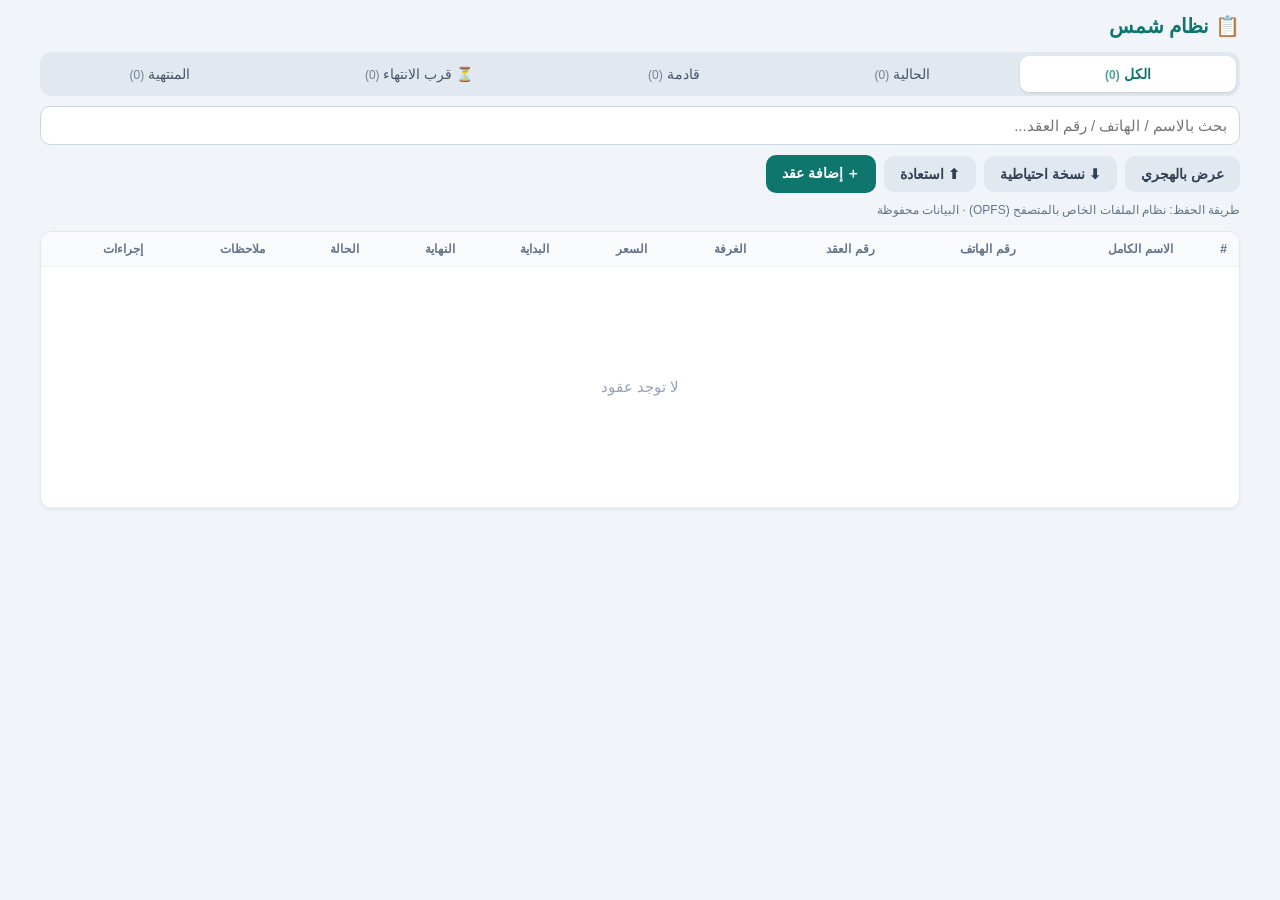
<file: index.html>
<!doctype html>
<html lang="ar-SA" dir="rtl">
  <head>
    <meta charset="UTF-8" />
    <meta name="viewport" content="width=device-width, initial-scale=1.0" />
    <meta name="mobile-web-app-capable" content="yes" />
    <meta name="apple-mobile-web-app-capable" content="yes" />
    <meta name="apple-mobile-web-app-status-bar-style" content="default" />
    <meta name="apple-mobile-web-app-title" content="شمس" />
    <title>نظام إدارة العقود شمس</title>
    <link rel="icon" type="image/x-icon" href="favicon.ico" />
    <link rel="stylesheet" href="css/styles.css" />
  </head>
  <body>
    <div class="app">
      <header>
        <h1>📋 نظام شمس</h1>
      </header>

      <div class="toolbar">
        <div class="tabs">
          <button id="tabAll" class="active" onclick="setView('all')">
            الكل <span class="cnt">(0)</span>
          </button>
          <button id="tabCurrent" onclick="setView('current')">
            الحالية <span class="cnt">(0)</span>
          </button>
          <button id="tabUpcoming" onclick="setView('upcoming')">
            قادمة <span class="cnt">(0)</span>
          </button>
          <button id="tabEnding" onclick="setView('ending')">
            ⏳ قرب الانتهاء <span class="cnt">(0)</span>
          </button>
          <button id="tabEnded" onclick="setView('ended')">
            المنتهية <span class="cnt">(0)</span>
          </button>
        </div>
        <div class="controls">
          <input
            type="text"
            id="searchInput"
            class="search"
            placeholder="بحث بالاسم / الهاتف / رقم العقد..."
            oninput="render()"
          />
        </div>
        <div class="controls">
          <button
            class="btn btn-outline"
            id="datePrefBtn"
            onclick="toggleDatePref()"
          >
            عرض بالهجري
          </button>
          <button class="btn btn-outline" onclick="exportBackup()">
            ⬇ نسخة احتياطية
          </button>
          <button
            class="btn btn-outline"
            onclick="document.getElementById('importFile').click()"
          >
            ⬆ استعادة
          </button>
          <input
            type="file"
            id="importFile"
            accept=".json,application/json"
            style="display: none"
          />
          <button class="btn btn-primary" onclick="openModal()">
            ＋ إضافة عقد
          </button>
        </div>
        <span id="storageStatus" style="font-size: 12px; color: #64748b"></span>
      </div>

      <div class="table-wrap">
        <table>
          <thead>
            <tr>
              <th class="col-id">#</th>
              <th class="col-name">الاسم الكامل</th>
              <th>رقم الهاتف</th>
              <th>رقم العقد</th>
              <th>الغرفة</th>
              <th>السعر</th>
              <th>البداية</th>
              <th>النهاية</th>
              <th>الحالة</th>
              <th>ملاحظات</th>
              <th>إجراءات</th>
            </tr>
          </thead>
          <tbody id="tableBody"></tbody>
        </table>
      </div>
    </div>

    <div class="overlay" id="modal">
      <div class="modal">
        <h2 id="modalTitle">إضافة عقد جديد</h2>
        <form id="contractForm" onsubmit="return saveContract(event);">
          <div class="form-grid">
            <input type="hidden" id="fId" />
            <div class="field">
              <label>الاسم الكامل <span class="req">*</span></label>
              <input type="text" id="fName" />
            </div>
            <div class="field">
              <label>رقم الهاتف</label>
              <input
                type="tel"
                id="fPhone"
                dir="ltr"
                oninput="normalizeDigits(this)"
              />
            </div>
            <div class="field">
              <label>رقم العقد <span class="req">*</span></label>
              <input
                type="text"
                id="fContractNo"
                oninput="normalizeDigits(this)"
              />
            </div>
            <div class="field">
              <label>رقم الغرفة (1 - 11) <span class="req">*</span></label>
              <input
                type="text"
                id="fRoom"
                inputmode="numeric"
                oninput="normalizeDigits(this)"
              />
            </div>
            <div class="field">
              <label>السعر <span class="req">*</span></label>
              <input
                type="text"
                id="fPrice"
                inputmode="decimal"
                oninput="normalizeDigits(this)"
              />
            </div>
            <div class="field">
              <label>بداية العقد <span class="req">*</span></label>
              <input type="hidden" id="fStart" />
              <input
                type="text"
                id="fStartDisplay"
                class="date-input"
                readonly
                placeholder="يوم/شهر/سنة"
                onclick="openPicker('fStart', 'fStartDisplay')"
              />
              <div class="hijri-hint" id="fStartHijri"></div>
            </div>
            <div class="field full">
              <label>طريقة تحديد نهاية العقد</label>
              <div class="dur-toggle">
                <button
                  type="button"
                  id="modeManual"
                  class="active"
                  onclick="setEndMode('manual')"
                >
                  يدوي
                </button>
                <button
                  type="button"
                  id="modeDays"
                  onclick="setEndMode('days')"
                >
                  بالمدة (أيام)
                </button>
              </div>
            </div>
            <div class="field" id="fEndField">
              <label>نهاية العقد <span class="req">*</span></label>
              <input type="hidden" id="fEnd" />
              <input
                type="text"
                id="fEndDisplay"
                class="date-input"
                readonly
                placeholder="يوم/شهر/سنة"
                onclick="openPicker('fEnd', 'fEndDisplay')"
              />
              <div class="hijri-hint" id="fEndHijri"></div>
            </div>
            <div class="field full" id="durPresets" style="display: none">
              <label>اختر المدة</label>
              <div class="dur-presets">
                <button
                  type="button"
                  class="dur-preset"
                  data-days="7"
                  onclick="setDays(this)"
                >
                  7 أيام
                </button>
                <button
                  type="button"
                  class="dur-preset"
                  data-days="30"
                  onclick="setDays(this)"
                >
                  30 يوم
                </button>
                <button
                  type="button"
                  class="dur-preset"
                  data-days="90"
                  onclick="setDays(this)"
                >
                  90 يوم (3 أشهر)
                </button>
                <button
                  type="button"
                  class="dur-preset"
                  data-days="180"
                  onclick="setDays(this)"
                >
                  180 يوم (6 أشهر)
                </button>
                <button
                  type="button"
                  class="dur-preset"
                  data-days="365"
                  onclick="setDays(this)"
                >
                  365 يوم (سنة)
                </button>
              </div>
              <div class="hijri-hint">تُحسب نهاية العقد تلقائيًا</div>
            </div>
            <div class="field full">
              <label>ملاحظات</label>
              <textarea id="fNotes"></textarea>
            </div>
          </div>
          <div class="error" id="formError"></div>
          <div class="modal-actions">
            <button
              type="button"
              class="btn btn-outline"
              onclick="closeModal()"
            >
              إلغاء
            </button>
            <button type="submit" class="btn btn-primary">حفظ</button>
          </div>
        </form>
      </div>
    </div>

    <div class="overlay cal" id="pickerModal">
      <div class="modal cal-modal">
        <div class="cal-head">
          <button
            type="button"
            class="btn btn-sm btn-outline"
            id="calToggle"
            onclick="calToggle()"
          >
            تحويل إلى هجري
          </button>
          <button
            type="button"
            class="btn btn-sm btn-outline"
            onclick="calToday()"
          >
            اليوم
          </button>
          <button
            type="button"
            class="btn btn-sm btn-outline"
            onclick="closePicker()"
          >
            ✕
          </button>
        </div>
        <div class="cal-nav">
          <button
            type="button"
            class="nav-btn"
            id="calPrev"
            onclick="calNav(-1)"
          >
            ‹
          </button>
          <div class="cal-title" id="calTitle"></div>
          <button
            type="button"
            class="nav-btn"
            id="calNext"
            onclick="calNav(1)"
          >
            ›
          </button>
        </div>
        <div class="cal-grid" id="calGrid"></div>
        <div class="cal-hint" id="calHint"></div>
      </div>
    </div>

    <div class="confirm-overlay" id="confirmOverlay">
      <div class="confirm-box">
        <h3>تأكيد الحذف</h3>
        <p id="confirmText"></p>
        <div class="row">
          <button class="btn btn-outline" onclick="closeConfirm()">
            إلغاء
          </button>
          <button class="btn btn-danger" id="confirmDeleteBtn">حذف</button>
        </div>
      </div>
    </div>

    <div class="confirm-overlay" id="endOverlay">
      <div class="confirm-box">
        <h3>تأكيد إنهاء العقد</h3>
        <p id="endConfirmText"></p>
        <div class="row">
          <button class="btn btn-outline" onclick="closeEndConfirm()">
            إلغاء
          </button>
          <button class="btn btn-danger" id="confirmEndBtn">إنهاء العقد</button>
        </div>
      </div>
    </div>

    <div class="confirm-overlay" id="cancelEndOverlay">
      <div class="confirm-box">
        <h3>تأكيد إلغاء إنهاء العقد</h3>
        <p id="cancelEndConfirmText"></p>
        <div class="row">
          <button class="btn btn-outline" onclick="closeCancelEndConfirm()">
            إلغاء
          </button>
          <button class="btn btn-danger" id="confirmCancelEndBtn">
            إلغاء الإنهاء
          </button>
        </div>
      </div>
    </div>

    <div class="toast" id="toast"></div>

    <script src="js/constants.js"></script>
    <script src="js/state.js"></script>
    <script src="js/storage.js"></script>
    <script src="js/contracts.js"></script>
    <script src="js/dates.js"></script>
    <script src="js/format.js"></script>
    <script src="js/hijri.js"></script>
    <script src="js/endmode.js"></script>
    <script src="js/picker.js"></script>
    <script src="js/views.js"></script>
    <script src="js/form.js"></script>
    <script src="js/actions.js"></script>
    <script src="js/main.js"></script>
  </body>
</html>
</file>
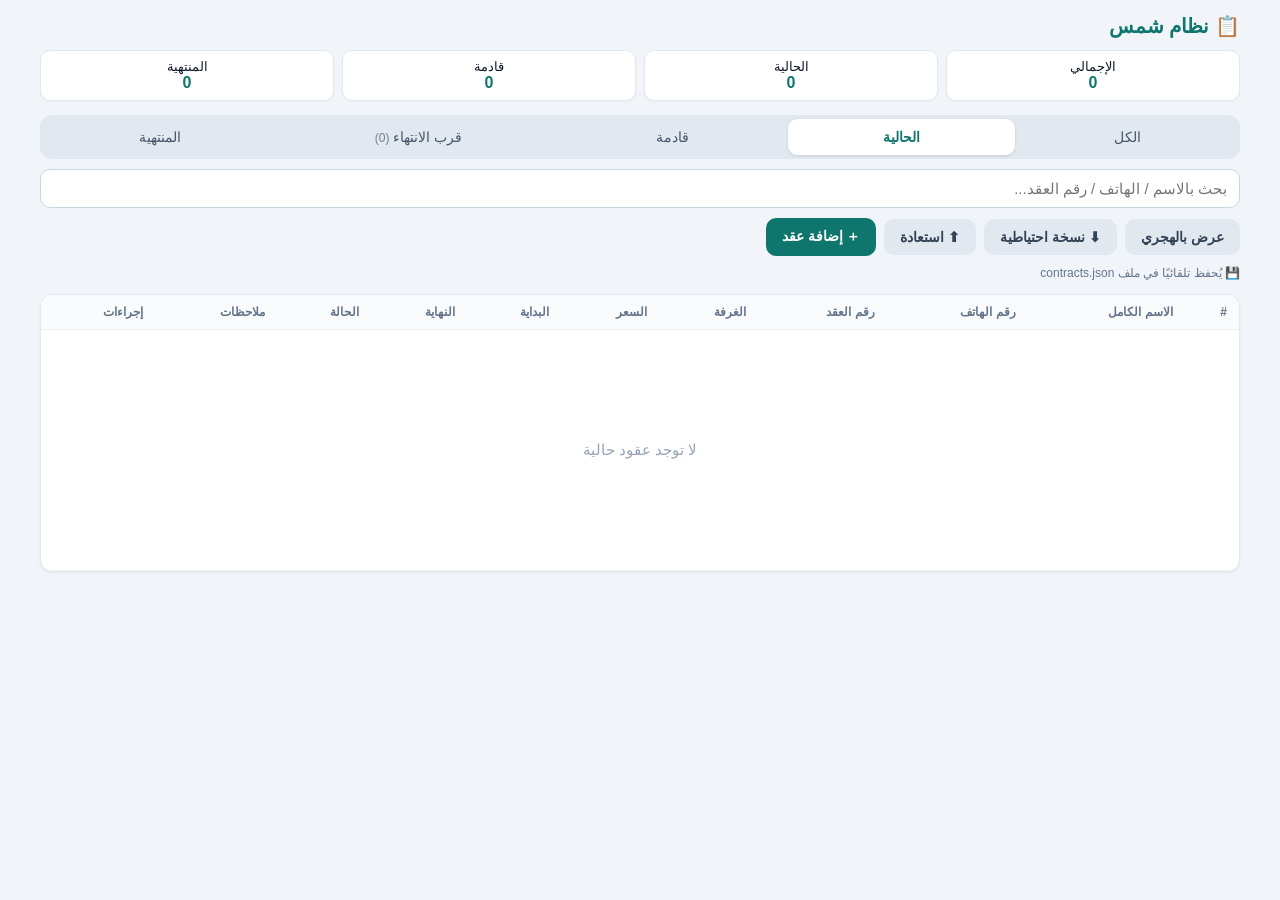
<file: contracts.html>
<!DOCTYPE html>
<html lang="ar-SA" dir="rtl">
<head>
<meta charset="UTF-8">
<meta name="viewport" content="width=device-width, initial-scale=1.0">
<meta name="mobile-web-app-capable" content="yes">
<meta name="apple-mobile-web-app-capable" content="yes">
<meta name="apple-mobile-web-app-status-bar-style" content="default">
<meta name="apple-mobile-web-app-title" content="شمس">
<title>نظام إدارة العقود شمس</title>
<style>
  * { margin: 0; padding: 0; box-sizing: border-box; }
  html { -webkit-text-size-adjust: 100%; }
  body {
    font-family: "Segoe UI", Tahoma, Arial, sans-serif;
    background: #f1f5f9;
    color: #0f172a;
    padding: 14px;
  }
  .app { max-width: 1200px; margin: 0 auto; }
  header { display: flex; align-items: center; justify-content: space-between; flex-wrap: wrap; gap: 12px; margin-bottom: 14px; }
  header h1 { font-size: 20px; color: #0f766e; }
  .stats { display: flex; gap: 8px; flex-wrap: wrap; width: 100%; }
  .stat {
    background: #fff; border: 1px solid #e2e8f0; border-radius: 10px;
    padding: 8px 14px; font-size: 13px; box-shadow: 0 1px 2px rgba(0,0,0,.04);
    flex: 1; text-align: center; white-space: nowrap;
  }
  .stat b { color: #0f766e; font-size: 16px; display: block; }

  .toolbar { display: flex; align-items: center; justify-content: space-between; flex-wrap: wrap; gap: 10px; margin-bottom: 14px; }
  .tabs { display: flex; flex-wrap: wrap; gap: 4px; background: #e2e8f0; padding: 4px; border-radius: 12px; width: 100%; overflow-x: auto; scrollbar-width: none; -ms-overflow-style: none; }
  .tabs::-webkit-scrollbar { display: none; }
  .tabs button {
    border: none; background: transparent; padding: 10px 8px; border-radius: 9px;
    cursor: pointer; font-size: 14px; color: #475569; font-family: inherit;
    flex: 1 0 auto; white-space: nowrap; touch-action: manipulation;
  }
  .tabs button.active { background: #fff; color: #0f766e; font-weight: 700; box-shadow: 0 1px 3px rgba(0,0,0,.12); }
  .tabs button .cnt { font-size: 12px; opacity: .7; }
  .controls { display: flex; gap: 8px; align-items: center; flex-wrap: wrap; width: 100%; }
  .search {
    padding: 10px 12px; border: 1px solid #cbd5e1; border-radius: 10px;
    font-size: 15px; flex: 1; min-width: 0; font-family: inherit;
  }
  .btn {
    border: none; border-radius: 10px; padding: 10px 16px; cursor: pointer;
    font-size: 14px; font-weight: 700; font-family: inherit;
    display: inline-flex; align-items: center; justify-content: center; gap: 6px;
    touch-action: manipulation;
  }
  .btn-primary { background: #0f766e; color: #fff; }
  .btn-primary:active { background: #115e59; }
  .btn-danger { background: #fee2e2; color: #b91c1c; }
  .btn-success { background: #dcfce7; color: #15803d; }
  .btn-sm { padding: 7px 12px; font-size: 13px; font-weight: 600; }
  .btn-outline { background: #e2e8f0; color: #334155; }
  .btn-outline:active { background: #cbd5e1; }

  .table-wrap { background: #fff; border-radius: 12px; border: 1px solid #e2e8f0; overflow-x: auto; box-shadow: 0 1px 3px rgba(0,0,0,.06); }
  table { width: 100%; border-collapse: collapse; min-width: 900px; }
  th, td { padding: 10px 12px; text-align: right; font-size: 14px; border-bottom: 1px solid #eef2f7; white-space: nowrap; }
  th { background: #f8fafc; color: #64748b; font-size: 12px; text-transform: uppercase; }
  tr:hover td { background: #f8fafc; }
  td.notes-cell { white-space: pre-line; max-width: 220px; color: #475569; }
  td.soon { color: #ea580c; font-weight: 700; }
  .hijri-sub { font-size: 11px; color: #94a3b8; font-weight: 400; margin-top: 2px; }
  td.soon .hijri-sub { color: #fdba74; }
  .badge { display: inline-block; padding: 3px 10px; border-radius: 999px; font-size: 12px; font-weight: 700; }
  .badge-current { background: #dcfce7; color: #15803d; }
  .badge-active { background: #dbeafe; color: #1d4ed8; }
  .badge-ended { background: #f1f5f9; color: #64748b; }
  .badge-soon { background: #ffedd5; color: #ea580c; }
  .actions { display: flex; gap: 6px; flex-wrap: wrap; }
  .chev { display: none; }
  .empty-cell { text-align: center; }
  .empty {
    display: flex; align-items: center; justify-content: center;
    min-height: 220px; padding: 40px 20px; color: #94a3b8; font-size: 15px;
  }

  .overlay {
    position: fixed; inset: 0; background: rgba(15,23,42,.5);
    display: none; align-items: center; justify-content: center; padding: 16px; z-index: 50;
  }
  .overlay.show { display: flex; }
  .overlay.cal { z-index: 80; align-items: center; padding: 16px; }
  .modal {
    background: #fff; border-radius: 14px; width: 100%; max-width: 640px;
    max-height: 90vh; overflow-y: auto; padding: 20px; box-shadow: 0 20px 50px rgba(0,0,0,.25);
  }
  .modal h2 { font-size: 18px; margin-bottom: 16px; color: #0f766e; }
  .form-grid { display: grid; grid-template-columns: repeat(auto-fill, minmax(220px, 1fr)); gap: 12px; }
  .field { display: flex; flex-direction: column; gap: 5px; }
  .field label { font-size: 13px; font-weight: 600; color: #475569; }
  .field label .req { color: #dc2626; }
  .field input, .field textarea {
    padding: 10px 12px; border: 1px solid #cbd5e1; border-radius: 10px;
    font-size: 16px; font-family: inherit; outline: none; width: 100%;
  }
  .field input:focus, .field textarea:focus { border-color: #0f766e; box-shadow: 0 0 0 3px rgba(15,118,110,.15); }
  .field input.date-input { cursor: pointer; background: #fff; }
  .dur-toggle { display: flex; gap: 6px; }
  .dur-toggle button {
    flex: 1; padding: 10px 12px; border: 1px solid #cbd5e1; border-radius: 10px;
    background: #f8fafc; color: #334155; font-family: inherit; font-size: 14px; font-weight: 600; cursor: pointer; touch-action: manipulation;
  }
  .dur-toggle button.active { background: #0f766e; color: #fff; border-color: #0f766e; }
  .dur-presets { display: flex; flex-wrap: wrap; gap: 6px; }
  .dur-presets button {
    flex: 1 0 auto; padding: 9px 10px; border: 1px solid #cbd5e1; border-radius: 10px;
    background: #f8fafc; color: #334155; font-family: inherit; font-size: 13px; font-weight: 600; cursor: pointer; white-space: nowrap; touch-action: manipulation;
  }
  .dur-presets button.active { background: #0f766e; color: #fff; border-color: #0f766e; }
  .field.full { grid-column: 1 / -1; }
  .field textarea { resize: vertical; min-height: 70px; }
  .hijri-hint { font-size: 12px; color: #94a3b8; min-height: 16px; }
  .error { color: #dc2626; font-size: 13px; margin-top: 10px; min-height: 18px; }
  .modal-actions { display: flex; gap: 10px; margin-top: 16px; }
  .modal-actions .btn { flex: 1; }

  .cal-modal { max-width: 340px; }
  .cal-head { display: flex; align-items: center; gap: 6px; margin-bottom: 12px; }
  .cal-head .btn { flex: 1; }
  .cal-nav { display: flex; align-items: center; justify-content: space-between; gap: 8px; margin-bottom: 10px; }
  .cal-nav .nav-btn {
    border: 1px solid #cbd5e1; background: #f8fafc; border-radius: 8px;
    width: 38px; height: 38px; font-size: 20px; cursor: pointer; color: #334155; line-height: 1;
  }
  .cal-nav .nav-btn:active { background: #e2e8f0; }
  .cal-title { font-weight: 700; font-size: 15px; text-align: center; }
  .cal-grid { display: grid; grid-template-columns: repeat(7, 1fr); gap: 2px; text-align: center; }
  .cal-grid .dow { font-size: 12px; color: #94a3b8; padding: 6px 0; font-weight: 600; }
  .cal-grid .day {
    padding: 8px 0; border: none; background: transparent; border-radius: 8px;
    cursor: pointer; font-size: 14px; font-family: inherit; color: #0f172a;
  }
  .cal-grid .day:hover { background: #e2e8f0; }
  .cal-grid .day.disabled { color: #cbd5e1; cursor: not-allowed; }
  .cal-grid .day.disabled:hover { background: transparent; }
  .cal-grid .day.today { border: 2px solid #0f766e; color: #0f766e; padding: 6px 0; font-weight: 700; }
  .cal-grid .day.selected { background: #0f766e; color: #fff; font-weight: 700; }
  .cal-grid .day.selected.today { border-color: #0f766e; }
  .cal-hint { text-align: center; margin-top: 10px; font-size: 12px; color: #64748b; }

  .confirm-overlay { position: fixed; inset: 0; background: rgba(15,23,42,.5); display: none; align-items: center; justify-content: center; z-index: 60; padding: 16px; }
  .confirm-overlay.show { display: flex; }
  .confirm-box { background: #fff; border-radius: 12px; padding: 20px; max-width: 380px; width: 100%; }
  .confirm-box h3 { font-size: 16px; margin-bottom: 8px; }
  .confirm-box p { font-size: 14px; color: #475569; margin-bottom: 16px; }
  .confirm-box .row { display: flex; gap: 10px; }
  .confirm-box .row .btn { flex: 1; }
  .toast {
    position: fixed; bottom: 20px; left: 50%; transform: translateX(-50%);
    background: #0f172a; color: #fff; padding: 10px 18px; border-radius: 8px;
    font-size: 14px; opacity: 0; pointer-events: none; transition: opacity .25s; z-index: 70;
  }
  .toast.show { opacity: 1; }

  @media (max-width: 700px) {
    body { padding: 10px; }
    header h1 { font-size: 18px; }
    .tabs button { padding: 9px 6px; font-size: 13px; }
    .table-wrap { border: none; background: transparent; overflow: visible; box-shadow: none; }
    table, thead, tbody, tr, td { display: block; }
    table { min-width: 0; }
    thead { display: none; }
    tbody { display: block; }
    tr { background: #fff; border: 1px solid #e2e8f0; border-radius: 12px; padding: 12px 14px; margin-bottom: 12px; box-shadow: 0 1px 3px rgba(0,0,0,.06); }
    tr.row-card { cursor: pointer; }
    tr.row-card .chev { display: inline-block; margin-inline-start: 6px; color: #94a3b8; font-size: 12px; transition: transform .2s; }
    tr.row-card.folded .chev { transform: rotate(-90deg); }
    tr.row-card.folded td:nth-child(n+3) { display: none; }
    td { display: flex; justify-content: space-between; align-items: center; gap: 10px; border: none; padding: 6px 0; white-space: normal; }
    td::before { content: attr(data-label); font-weight: 600; color: #64748b; font-size: 12px; flex-shrink: 0; }
    td:last-child { border-bottom: none; }
    td.notes-cell { max-width: none; }
    td.empty-cell { justify-content: center; }
    td.actions-td { display: block; padding-top: 10px; }
    td.actions-td::before { display: block; margin-bottom: 6px; }
    .actions .btn { flex: 1; }
    .modal { max-width: 100%; border-radius: 16px 16px 0 0; padding-bottom: 24px; }
    .overlay { padding: 0; align-items: flex-end; }
    .overlay.cal { align-items: center; padding: 16px; }
    .cal-modal { max-width: 340px; }
  }
</style>
</head>
<body>
<div class="app">
  <header>
    <h1>📋 نظام شمس</h1>
    <div class="stats">
      <div class="stat">الإجمالي<b id="statTotal">0</b></div>
      <div class="stat">الحالية<b id="statCurrent">0</b></div>
      <div class="stat">قادمة<b id="statActive">0</b></div>
      <div class="stat">المنتهية<b id="statEnded">0</b></div>
    </div>
  </header>

  <div class="toolbar">
    <div class="tabs">
      <button id="tabAll" onclick="setView('all')">الكل</button>
      <button id="tabCurrent" class="active" onclick="setView('current')">الحالية</button>
      <button id="tabUpcoming" onclick="setView('upcoming')">قادمة</button>
      <button id="tabEnding" onclick="setView('ending')">⏳ قرب الانتهاء</button>
      <button id="tabEnded" onclick="setView('ended')">المنتهية</button>
    </div>
    <div class="controls">
      <input type="text" id="searchInput" class="search" placeholder="بحث بالاسم / الهاتف / رقم العقد..." oninput="render()">
    </div>
    <div class="controls">
      <button class="btn btn-outline" id="datePrefBtn" onclick="toggleDatePref()">عرض بالهجري</button>
      <button class="btn btn-outline" onclick="exportBackup()">⬇ نسخة احتياطية</button>
      <button class="btn btn-outline" onclick="document.getElementById('importFile').click()">⬆ استعادة</button>
      <input type="file" id="importFile" accept=".json,application/json" style="display:none">
      <button class="btn btn-primary" onclick="openModal()">＋ إضافة عقد</button>
    </div>
    <span id="storageStatus" style="font-size:12px;color:#64748b"></span>
  </div>

  <div class="table-wrap">
    <table>
      <thead>
        <tr>
          <th>#</th>
          <th>الاسم الكامل</th>
          <th>رقم الهاتف</th>
          <th>رقم العقد</th>
          <th>الغرفة</th>
          <th>السعر</th>
          <th>البداية</th>
          <th>النهاية</th>
          <th>الحالة</th>
          <th>ملاحظات</th>
          <th>إجراءات</th>
        </tr>
      </thead>
      <tbody id="tableBody"></tbody>
    </table>
  </div>
</div>

<div class="overlay" id="modal">
  <div class="modal">
    <h2 id="modalTitle">إضافة عقد جديد</h2>
    <form id="contractForm" onsubmit="return saveContract(event)">
      <div class="form-grid">
        <input type="hidden" id="fId">
        <div class="field">
          <label>الاسم الكامل <span class="req">*</span></label>
          <input type="text" id="fName">
        </div>
        <div class="field">
          <label>رقم الهاتف</label>
          <input type="tel" id="fPhone" dir="ltr">
        </div>
        <div class="field">
          <label>رقم العقد <span class="req">*</span></label>
          <input type="text" id="fContractNo">
        </div>
        <div class="field">
          <label>رقم الغرفة (1 - 11) <span class="req">*</span></label>
          <input type="number" id="fRoom" inputmode="numeric">
        </div>
        <div class="field">
          <label>السعر <span class="req">*</span></label>
          <input type="number" id="fPrice" inputmode="decimal">
        </div>
        <div class="field">
          <label>بداية العقد <span class="req">*</span></label>
          <input type="hidden" id="fStart">
          <input type="text" id="fStartDisplay" class="date-input" readonly placeholder="يوم/شهر/سنة" onclick="openPicker('fStart','fStartDisplay')">
          <div class="hijri-hint" id="fStartHijri"></div>
        </div>
        <div class="field full">
          <label>طريقة تحديد نهاية العقد</label>
          <div class="dur-toggle">
            <button type="button" id="modeManual" class="active" onclick="setEndMode('manual')">يدوي</button>
            <button type="button" id="modeDays" onclick="setEndMode('days')">بالمدة (أيام)</button>
          </div>
        </div>
        <div class="field" id="fEndField">
          <label>نهاية العقد <span class="req">*</span></label>
          <input type="hidden" id="fEnd">
          <input type="text" id="fEndDisplay" class="date-input" readonly placeholder="يوم/شهر/سنة" onclick="openPicker('fEnd','fEndDisplay')">
          <div class="hijri-hint" id="fEndHijri"></div>
        </div>
        <div class="field full" id="durPresets" style="display:none">
          <label>اختر المدة</label>
          <div class="dur-presets">
            <button type="button" class="dur-preset" data-days="7" onclick="setDays(this)">7 أيام</button>
            <button type="button" class="dur-preset" data-days="30" onclick="setDays(this)">30 يوم</button>
            <button type="button" class="dur-preset" data-days="90" onclick="setDays(this)">90 يوم (3 أشهر)</button>
            <button type="button" class="dur-preset" data-days="180" onclick="setDays(this)">180 يوم (6 أشهر)</button>
            <button type="button" class="dur-preset" data-days="365" onclick="setDays(this)">365 يوم (سنة)</button>
          </div>
          <div class="hijri-hint">تُحسب نهاية العقد تلقائيًا</div>
        </div>
        <div class="field full">
          <label>ملاحظات</label>
          <textarea id="fNotes"></textarea>
        </div>
      </div>
      <div class="error" id="formError"></div>
      <div class="modal-actions">
        <button type="button" class="btn btn-outline" onclick="closeModal()">إلغاء</button>
        <button type="submit" class="btn btn-primary">حفظ</button>
      </div>
    </form>
  </div>
</div>

<div class="overlay cal" id="pickerModal">
  <div class="modal cal-modal">
    <div class="cal-head">
      <button type="button" class="btn btn-sm btn-outline" id="calToggle" onclick="calToggle()">تحويل إلى هجري</button>
      <button type="button" class="btn btn-sm btn-outline" onclick="calToday()">اليوم</button>
      <button type="button" class="btn btn-sm btn-outline" onclick="closePicker()">✕</button>
    </div>
    <div class="cal-nav">
      <button type="button" class="nav-btn" id="calPrev" onclick="calNav(-1)">‹</button>
      <div class="cal-title" id="calTitle"></div>
      <button type="button" class="nav-btn" id="calNext" onclick="calNav(1)">›</button>
    </div>
    <div class="cal-grid" id="calGrid"></div>
    <div class="cal-hint" id="calHint"></div>
  </div>
</div>

<div class="confirm-overlay" id="confirmOverlay">
  <div class="confirm-box">
    <h3>تأكيد الحذف</h3>
    <p id="confirmText"></p>
    <div class="row">
      <button class="btn btn-outline" onclick="closeConfirm()">إلغاء</button>
      <button class="btn btn-danger" id="confirmDeleteBtn">حذف</button>
    </div>
  </div>
</div>

<div class="confirm-overlay" id="endOverlay">
  <div class="confirm-box">
    <h3>تأكيد إنهاء العقد</h3>
    <p id="endConfirmText"></p>
    <div class="row">
      <button class="btn btn-outline" onclick="closeEndConfirm()">إلغاء</button>
      <button class="btn btn-danger" id="confirmEndBtn">إنهاء العقد</button>
    </div>
  </div>
</div>

<div class="toast" id="toast"></div>

<script>
(function () {
  const STORAGE_KEY = 'shams_contracts_v1';
  const CAL_MODE_KEY = STORAGE_KEY + '_cal';
  const STATE_FILE = 'shams_contracts_v1.json';
  const ENDING_SOON_DAYS = 30;

  const gregMonths = ['يناير', 'فبراير', 'مارس', 'أبريل', 'مايو', 'يونيو', 'يوليو', 'أغسطس', 'سبتمبر', 'أكتوبر', 'نوفمبر', 'ديسمبر'];
  const hijriMonths = ['محرم', 'صفر', 'ربيع الأول', 'ربيع الآخر', 'جمادى الأولى', 'جمادى الآخرة', 'رجب', 'شعبان', 'رمضان', 'شوال', 'ذو القعدة', 'ذو الحجة'];
  const weekLabels = ['الأحد', 'الاثنين', 'الثلاثاء', 'الأربعاء', 'الخميس', 'الجمعة', 'السبت'];

  let contracts = [];
  let idCounter = 1;
  let view = 'current';
  let pendingDeleteId = null;
  let pendingEndId = null;
  let endMode = 'manual';
  let selectedDays = null;
  let datePref = 'gregorian';
  let storageMode = '';

  /* ---------------- JSON-file storage (Origin Private File System) ---------------- */

  function supportsOPFS() {
    try { return !!(navigator.storage && navigator.storage.getDirectory); } catch (e) { return false; }
  }

  async function persistRaw(obj) {
    const json = JSON.stringify(obj);
    if (supportsOPFS()) {
      try {
        const root = await navigator.storage.getDirectory();
        const fh = await root.getFileHandle(STATE_FILE, { create: true });
        const w = await fh.createWritable();
        await w.write(json);
        await w.close();
        return 'opfs';
      } catch (e) {}
    }
    try {
      localStorage.setItem(STORAGE_KEY, json);
      return 'local';
    } catch (e) { return null; }
  }

  async function loadRaw() {
    if (supportsOPFS()) {
      try {
        const root = await navigator.storage.getDirectory();
        const fh = await root.getFileHandle(STATE_FILE);
        const file = await fh.getFile();
        const txt = await file.text();
        if (txt) return txt;
      } catch (e) {}
    }
    try { return localStorage.getItem(STORAGE_KEY); } catch (e) { return null; }
  }

  function parseState(raw) {
    try {
      const obj = JSON.parse(raw);
      if (Array.isArray(obj)) {
        return {
          legacy: true,
          contracts: obj,
          nextId: obj.reduce((m, c) => Math.max(m, c.id || 0), 0) + 1,
          datePref: 'gregorian',
          calMode: 'gregorian'
        };
      }
      const list = Array.isArray(obj.contracts) ? obj.contracts : [];
      const maxId = list.reduce((m, c) => Math.max(m, c.id || 0), 0);
      return {
        contracts: list,
        nextId: obj.nextId > 0 ? obj.nextId : maxId + 1,
        datePref: obj.datePref || 'gregorian',
        calMode: obj.calMode || 'gregorian'
      };
    } catch (e) { return null; }
  }

  function buildStateObject() {
    return { version: 1, nextId: idCounter, datePref: datePref, calMode: pickerMode, contracts: contracts };
  }

  let _saveChain = Promise.resolve();

  function save() {
    const obj = buildStateObject();
    _saveChain = _saveChain
      .then(() => persistRaw(obj))
      .then(m => { storageMode = m || 'خطأ'; updateStorageStatus(); })
      .catch(() => { storageMode = 'خطأ'; updateStorageStatus(); });
    return _saveChain;
  }

  function updateStorageStatus() {
    const el = document.getElementById('storageStatus');
    if (el) {
      el.textContent = storageMode === 'opfs'
        ? '💾 يُحفظ تلقائيًا في ملف contracts.json'
        : storageMode === 'local'
          ? 'يُحفظ في مخزن المتصفح (وضع احتياطي)'
          : '';
    }
  }

  function nextId() {
    const max = contracts.reduce((m, c) => Math.max(m, c.id || 0), 0);
    let id = Math.max(idCounter, max + 1);
    idCounter = id + 1;
    return id;
  }

  async function init() {
    const raw = await loadRaw();
    const st = raw ? parseState(raw) : null;
    if (st) {
      contracts = st.contracts;
      idCounter = st.nextId;
      datePref = st.datePref;
      pickerMode = st.calMode;
      if (st.legacy) {
        try {
          datePref = localStorage.getItem(STORAGE_KEY + '_datepref') || datePref;
          pickerMode = localStorage.getItem(CAL_MODE_KEY) || pickerMode;
          const n = parseInt(localStorage.getItem(STORAGE_KEY + '_nextid'), 10);
          if (!isNaN(n) && n > idCounter) idCounter = n;
        } catch (e) {}
      }
    } else {
      try {
        datePref = localStorage.getItem(STORAGE_KEY + '_datepref') || 'gregorian';
        pickerMode = localStorage.getItem(CAL_MODE_KEY) || 'gregorian';
      } catch (e) {}
    }
    render();
    save();
  }

  function pad2(n) { return String(n).padStart(2, '0'); }

  function todayYMD() {
    const d = new Date();
    return d.getFullYear() + '-' + pad2(d.getMonth() + 1) + '-' + pad2(d.getDate());
  }

  function ymdFromUTC(y, m, d) {
    return y + '-' + pad2(m) + '-' + pad2(d);
  }

  function daysUntil(ymd) {
    const d = new Date(ymd + 'T00:00:00Z');
    const now = new Date();
    now.setHours(0, 0, 0, 0);
    const todayUTC = Date.UTC(now.getFullYear(), now.getMonth(), now.getDate());
    return Math.round((Date.parse(ymd + 'T00:00:00Z') - todayUTC) / 86400000);
  }

  function computeStatus(c) {
    if (c.status === 'ended') return 'ended';
    if (c.end && c.end < todayYMD()) return 'ended';
    if (c.start && c.start > todayYMD()) return 'active';
    return 'current';
  }

  function isEndingSoon(c) {
    if (computeStatus(c) !== 'current') return false;
    const d = daysUntil(c.end);
    return d >= 0 && d <= ENDING_SOON_DAYS;
  }

  function syncStatuses() {
    let changed = false;
    contracts.forEach(c => {
      const s = computeStatus(c);
      if (s !== c.status) { c.status = s; changed = true; }
    });
    if (changed) save();
  }

  function esc(str) {
    return String(str == null ? '' : str)
      .replace(/&/g, '&amp;').replace(/</g, '&lt;').replace(/>/g, '&gt;')
      .replace(/"/g, '&quot;').replace(/'/g, '&#39;');
  }

  function formatDate(ymd) {
    if (!ymd) return '—';
    const p = ymd.split('-');
    if (p.length !== 3) return ymd;
    return p[2] + '/' + p[1] + '/' + p[0];
  }

  function formatPrice(n) {
    return (n == null || n === '') ? '—' : Number(n).toLocaleString('ar-SA') + ' ر.س';
  }

  /* ---------------- Hijri / Gregorian conversion (Umm al-Qura) ---------------- */

  function arNum(str) {
    return String(str == null ? '' : str)
      .replace(/[٠-٩]/g, function (d) { return '٠١٢٣٤٥٦٧٨٩'.indexOf(d); })
      .replace(/[۰-۹]/g, function (d) { return '۰۱۲۳۴۵۶۷۸۹'.indexOf(d); });
  }

  function buildFormatter(locale) {
    const keys = ['islamic-umalqura', 'islamic-civil', 'islamic'];
    for (const k of keys) {
      try {
        const f = new Intl.DateTimeFormat(locale + '-u-ca-' + k, { year: 'numeric', month: 'numeric', day: 'numeric', timeZone: 'UTC' });
        const p = f.formatToParts(new Date('2024-03-11T00:00:00Z'));
        const y = parseInt(arNum((p.find(x => x.type === 'year') || {}).value), 10);
        if (y >= 1300 && y <= 1600) return f;
      } catch (e) {}
    }
    return null;
  }

  const islamicEn = buildFormatter('en-US');
  const islamicAr = buildFormatter('ar-SA');
  const HIJRI_OK = !!islamicEn && !!islamicAr;

  function toHijri(ymd) {
    const parts = islamicEn.formatToParts(new Date(ymd + 'T00:00:00Z'));
    let year = 0, month = 0, day = 0;
    parts.forEach(p => {
      if (p.type === 'year') year = parseInt(arNum(p.value), 10);
      if (p.type === 'month') month = parseInt(arNum(p.value), 10);
      if (p.type === 'day') day = parseInt(arNum(p.value), 10);
    });
    return { year, month, day };
  }

  function hijriRank(hy, hm, hd) {
    return hy * 372 + (hm - 1) * 31 + (hd - 1);
  }

  function normMonth(y, m) {
    while (m > 12) { m -= 12; y++; }
    while (m < 1) { m += 12; y--; }
    return { year: y, month: m };
  }

  function fromHijri(hy, hm, hd) {
    const target = hijriRank(hy, hm, hd);
    let lo = Date.UTC(622, 6, 19) + (hy - 1) * 354.367 * 86400000 - 366 * 86400000;
    let hi = lo + 800 * 86400000;
    while (lo < hi) {
      const mid = Math.floor((lo + hi) / 2);
      const d = new Date(mid);
      const ymd = ymdFromUTC(d.getUTCFullYear(), d.getUTCMonth() + 1, d.getUTCDate());
      const h = toHijri(ymd);
      if (hijriRank(h.year, h.month, h.day) < target) lo = mid + 86400000;
      else hi = mid;
    }
    const d = new Date(lo);
    return ymdFromUTC(d.getUTCFullYear(), d.getUTCMonth() + 1, d.getUTCDate());
  }

  function daysInHijriMonth(hy, hm) {
    const a = normMonth(hy, hm);
    const b = normMonth(hy, hm + 1);
    const d1 = Date.parse(fromHijri(a.year, a.month, 1) + 'T00:00:00Z');
    const d2 = Date.parse(fromHijri(b.year, b.month, 1) + 'T00:00:00Z');
    return Math.round((d2 - d1) / 86400000);
  }

  function addMonthsYMD(ymd, delta) {
    const [y, m] = ymd.split('-').map(Number);
    const d = new Date(Date.UTC(y, m - 1 + delta, 1));
    return ymdFromUTC(d.getUTCFullYear(), d.getUTCMonth() + 1, 1);
  }

  function addDaysYMD(ymd, days) {
    const d = new Date(Date.parse(ymd + 'T00:00:00Z'));
    d.setUTCDate(d.getUTCDate() + days);
    return ymdFromUTC(d.getUTCFullYear(), d.getUTCMonth() + 1, d.getUTCDate());
  }

  function applyDurationToEnd() {
    const start = document.getElementById('fStart').value;
    if (!start || !selectedDays) return;
    renderDateField('fEnd', 'fEndDisplay', addDaysYMD(start, selectedDays));
  }

  function setEndMode(mode) {
    endMode = mode;
    updateEndModeUI();
    if (mode === 'days') applyDurationToEnd();
  }

  function setDays(btn) {
    selectedDays = parseInt(btn.dataset.days, 10);
    updateEndModeUI();
    applyDurationToEnd();
  }

  function updateEndModeUI() {
    document.getElementById('modeManual').classList.toggle('active', endMode === 'manual');
    document.getElementById('modeDays').classList.toggle('active', endMode === 'days');
    document.getElementById('fEndField').style.display = endMode === 'manual' ? '' : 'none';
    document.getElementById('durPresets').style.display = endMode === 'days' ? '' : 'none';
    document.querySelectorAll('#durPresets .dur-preset').forEach(b =>
      b.classList.toggle('active', b.dataset.days == selectedDays));
  }

  function daysInGregMonth(ymd) {
    const d1 = Date.parse(ymd + 'T00:00:00Z');
    const d2 = Date.parse(addMonthsYMD(ymd, 1) + 'T00:00:00Z');
    return Math.round((d2 - d1) / 86400000);
  }

  function gregToHijriStr(ymd) {
    if (!ymd || !HIJRI_OK) return '';
    try { return islamicAr.format(new Date(ymd + 'T00:00:00Z')); } catch (e) { return ''; }
  }

  /* ---------------- Custom date picker ---------------- */

  let pickerField = null;
  let pickerDisplay = null;
  let pickerMode = 'gregorian';
  let cur = todayYMD();

  function openPicker(fieldId, displayId) {
    pickerField = fieldId;
    pickerDisplay = displayId;
    const val = document.getElementById(fieldId).value;
    cur = val || todayYMD();
    document.getElementById('calToggle').style.display = HIJRI_OK ? '' : 'none';
    renderCal();
    document.getElementById('pickerModal').classList.add('show');
  }

  function closePicker() {
    document.getElementById('pickerModal').classList.remove('show');
  }

  function calToggle() {
    if (!HIJRI_OK) return;
    pickerMode = pickerMode === 'gregorian' ? 'hijri' : 'gregorian';
    save();
    renderCal();
  }

  function calToday() {
    cur = todayYMD();
    renderCal();
  }

  function calNav(dir) {
    if (pickerMode === 'gregorian') {
      cur = addMonthsYMD(cur, dir);
    } else {
      const h = toHijri(cur);
      const t = normMonth(h.year, h.month + dir);
      cur = fromHijri(t.year, t.month, 1);
    }
    renderCal();
  }

  function pickDate(ymd) {
    if (dayDisabled(ymd)) return;
    document.getElementById(pickerField).value = ymd;
    renderDateField(pickerField, pickerDisplay, ymd);
    if (pickerField === 'fStart' && endMode === 'days') applyDurationToEnd();
    closePicker();
  }

  function dayDisabled(ymd) {
    if (endMode === 'days') return false;
    if (pickerField === 'fStart') {
      const max = document.getElementById('fEnd').value;
      return max ? ymd > max : false;
    }
    if (pickerField === 'fEnd') {
      const min = document.getElementById('fStart').value;
      return min ? ymd < min : false;
    }
    return false;
  }

  function renderCal() {
    const grid = document.getElementById('calGrid');
    const title = document.getElementById('calTitle');
    const toggle = document.getElementById('calToggle');
    const mode = pickerMode;
    toggle.textContent = mode === 'gregorian' ? 'تحويل إلى هجري' : 'تحويل إلى ميلادي';

    const selYMD = document.getElementById(pickerField).value;
    const tYMD = todayYMD();
    let startIdx, daysIn, cells = '';

    if (mode === 'gregorian') {
      const [y, m] = cur.split('-').map(Number);
      const ym1 = y + '-' + pad2(m) + '-01';
      startIdx = new Date(ym1 + 'T00:00:00Z').getUTCDay();
      daysIn = daysInGregMonth(ym1);
      title.textContent = gregMonths[m - 1] + ' ' + y;
      for (let i = 1; i <= daysIn; i++) {
        const ymd = ymdFromUTC(y, m, i);
        cells += dayCell(i, ymd, ymd === selYMD, ymd === tYMD);
      }
    } else {
      const h = toHijri(cur);
      daysIn = daysInHijriMonth(h.year, h.month);
      const d1 = fromHijri(h.year, h.month, 1);
      startIdx = new Date(d1 + 'T00:00:00Z').getUTCDay();
      title.textContent = hijriMonths[h.month - 1] + ' ' + h.year + ' هـ';
      const tH = toHijri(tYMD);
      for (let i = 1; i <= daysIn; i++) {
        const ymd = fromHijri(h.year, h.month, i);
        const isToday = (h.year === tH.year && h.month === tH.month && i === tH.day);
        cells += dayCell(i, ymd, ymd === selYMD, isToday);
      }
    }

    let html = weekLabels.map(l => '<div class="dow">' + l + '</div>').join('');
    for (let i = 0; i < startIdx; i++) html += '<div></div>';
    html += cells;
    grid.innerHTML = html;

    let hint = HIJRI_OK
      ? (mode === 'gregorian' ? 'اختر تاريخًا بالتقويم الميلادي' : 'اختر تاريخًا بالهجري وسيُحوَّل تلقائيًا')
      : 'اختر تاريخًا بالتقويم الميلادي';
    if (pickerField === 'fStart') hint += ' — لا يمكن أن يتجاوز تاريخ نهاية العقد';
    if (pickerField === 'fEnd') hint += ' — لا يمكن أن يسبق تاريخ بداية العقد';
    document.getElementById('calHint').textContent = hint;
  }

  function dayCell(label, ymd, selected, isToday) {
    let cls = 'day';
    if (isToday && !selected) cls += ' today';
    if (selected) cls += ' selected';
    const dis = dayDisabled(ymd);
    if (dis) cls += ' disabled';
    return '<button type="button" class="' + cls + '"' + (dis ? '' : ' onclick="pickDate(\'' + ymd + '\')"') + '>' + label + '</button>';
  }

  /* ---------------- Views ---------------- */

  function setView(v) {
    view = v;
    document.getElementById('tabCurrent').classList.toggle('active', v === 'current');
    document.getElementById('tabUpcoming').classList.toggle('active', v === 'upcoming');
    document.getElementById('tabEnding').classList.toggle('active', v === 'ending');
    document.getElementById('tabEnded').classList.toggle('active', v === 'ended');
    document.getElementById('tabAll').classList.toggle('active', v === 'all');
    render();
  }

  function isMobile() {
    return window.matchMedia('(max-width: 700px)').matches;
  }

  function toggleCard(tr, e) {
    if (!isMobile()) return;
    if (e && e.target.closest('button, a, input, select, textarea')) return;
    tr.classList.toggle('folded');
  }

  function visibleContracts() {
    const q = document.getElementById('searchInput').value.trim().toLowerCase();
    return contracts.filter(c => {
      const status = computeStatus(c);
      if (view === 'current' && status !== 'current') return false;
      if (view === 'upcoming' && status !== 'active') return false;
      if (view === 'ending' && !isEndingSoon(c)) return false;
      if (view === 'ended' && status !== 'ended') return false;
      if (q) {
        const hay = (c.name + ' ' + c.phone + ' ' + c.contractNo + ' ' + (c.notes || '')).toLowerCase();
        if (!hay.includes(q)) return false;
      }
      return true;
    });
  }

  function dateCell(ymd, label, cls) {
    const greg = formatDate(ymd);
    const hijri = HIJRI_OK ? gregToHijriStr(ymd) : '';
    const useHijri = datePref === 'hijri' && !!hijri;
    return '<td data-label="' + label + '"' + (cls ? ' class="' + cls + '"' : '') + '>'
      + (useHijri ? hijri : greg)
      + '<div class="hijri-sub">' + (useHijri ? greg : hijri) + '</div>'
      + '</td>';
  }

  function render() {
    syncStatuses();
    updateDatePrefBtn();
    const list = visibleContracts();
    const tbody = document.getElementById('tableBody');

    const currentCount = contracts.filter(c => computeStatus(c) === 'current').length;
    const activeCount = contracts.filter(c => computeStatus(c) === 'active').length;
    const endedCount = contracts.filter(c => computeStatus(c) === 'ended').length;
    const endingCount = contracts.filter(isEndingSoon).length;

    document.getElementById('statTotal').textContent = contracts.length;
    document.getElementById('statCurrent').textContent = currentCount;
    document.getElementById('statActive').textContent = activeCount;
    document.getElementById('statEnded').textContent = endedCount;
    document.getElementById('tabEnding').innerHTML = 'قرب الانتهاء <span class="cnt">(' + endingCount + ')</span>';

    if (!list.length) {
      const q = document.getElementById('searchInput').value.trim();
      const msg = q
        ? 'لا توجد نتائج مطابقة للبحث'
        : ({ current: 'لا توجد عقود حالية', upcoming: 'لا توجد عقود قادمة', ending: 'لا توجد عقود على وشك الانتهاء', ended: 'لا توجد عقود منتهية', all: 'لا توجد عقود' })[view] || 'لا توجد عقود';
      tbody.innerHTML = '<tr><td colspan="11" class="empty-cell"><div class="empty">' + msg + '</div></td></tr>';
      return;
    }

    list.sort((a, b) => {
      const sa = computeStatus(a), sb = computeStatus(b);
      if (view === 'all' && sa !== sb) return { current: 0, active: 1, ended: 2 }[sa] - { current: 0, active: 1, ended: 2 }[sb];
      if (view === 'ending') return daysUntil(a.end) - daysUntil(b.end);
      return b.id - a.id;
    });

    tbody.innerHTML = list.map(c => {
      const status = computeStatus(c);
      const soon = isEndingSoon(c);
      let badge = '<span class="badge badge-active">قادم</span>';
      if (status === 'current') {
        badge = soon
          ? '<span class="badge badge-soon">ينتهي قريبًا</span>'
          : '<span class="badge badge-current">نشط</span>';
      } else if (status === 'ended') {
        badge = '<span class="badge badge-ended">منتهي</span>';
      }
      const endCls = status === 'current' && soon ? 'soon' : '';
      const endBtn = status === 'current'
        ? '<button class="btn btn-sm btn-danger" onclick="askEnd(' + c.id + ')">إنهاء</button>'
        : '';
      return '<tr class="row-card' + (isMobile() ? ' folded' : '') + '" onclick="toggleCard(this, event)">'
        + '<td data-label="#">' + c.id + '</td>'
        + '<td data-label="الاسم الكامل"><b>' + esc(c.name) + '</b><span class="chev">▾</span></td>'
        + '<td data-label="رقم الهاتف" dir="ltr" style="text-align:right">' + (esc(c.phone) || '—') + '</td>'
        + '<td data-label="رقم العقد">' + esc(c.contractNo) + '</td>'
        + '<td data-label="الغرفة">' + c.room + '</td>'
        + '<td data-label="السعر">' + formatPrice(c.price) + '</td>'
        + dateCell(c.start, 'البداية', '')
        + dateCell(c.end, 'النهاية', endCls)
        + '<td data-label="الحالة">' + badge + '</td>'
        + '<td data-label="ملاحظات" class="notes-cell">' + (esc(c.notes) || '—') + '</td>'
        + '<td data-label="إجراءات" class="actions-td"><div class="actions">' + endBtn
          + '<button class="btn btn-sm btn-success" onclick="openModal(' + c.id + ')">تعديل</button>'
          + '<button class="btn btn-sm btn-danger" onclick="askDelete(' + c.id + ')">حذف</button>'
        + '</div></td>'
        + '</tr>';
    }).join('');
  }

  /* ---------------- Form ---------------- */

  function renderDateField(fieldId, displayId, ymd) {
    const hidden = document.getElementById(fieldId);
    const input = document.getElementById(displayId);
    const hint = document.getElementById(fieldId + 'Hijri');
    hidden.value = ymd || '';
    if (!ymd) {
      input.value = '';
      if (hint) hint.textContent = '';
      return;
    }
    const greg = formatDate(ymd);
    const hijri = HIJRI_OK ? gregToHijriStr(ymd) : '';
    if (datePref === 'hijri' && hijri) {
      input.value = hijri;
      if (hint) hint.textContent = greg;
    } else {
      input.value = greg;
      if (hint) hint.textContent = hijri;
    }
  }

  function toggleDatePref() {
    datePref = datePref === 'hijri' ? 'gregorian' : 'hijri';
    save();
    updateDatePrefBtn();
    render();
    renderDateField('fStart', 'fStartDisplay', document.getElementById('fStart').value);
    renderDateField('fEnd', 'fEndDisplay', document.getElementById('fEnd').value);
  }

  function updateDatePrefBtn() {
    const b = document.getElementById('datePrefBtn');
    if (b) b.textContent = datePref === 'hijri' ? 'عرض بالميلادي' : 'عرض بالهجري';
  }

  function openModal(id) {
    const c = id ? contracts.find(x => x.id === id) : null;
    document.getElementById('modalTitle').textContent = c ? 'تعديل العقد #' + c.id : 'إضافة عقد جديد';
    document.getElementById('formError').textContent = '';
    document.getElementById('fId').value = c ? c.id : '';
    document.getElementById('fName').value = c ? c.name : '';
    document.getElementById('fPhone').value = c ? (c.phone || '') : '';
    document.getElementById('fContractNo').value = c ? c.contractNo : '';
    document.getElementById('fRoom').value = c ? c.room : '';
    document.getElementById('fPrice').value = c ? c.price : '';
    renderDateField('fStart', 'fStartDisplay', c ? c.start : '');
    renderDateField('fEnd', 'fEndDisplay', c ? c.end : '');
    endMode = 'manual';
    selectedDays = null;
    updateEndModeUI();
    document.getElementById('fNotes').value = c ? (c.notes || '') : '';
    document.getElementById('modal').classList.add('show');
    const scrollEl = document.querySelector('#modal .modal');
    if (scrollEl) scrollEl.scrollTop = 0;
  }

  function closeModal() {
    document.getElementById('modal').classList.remove('show');
    document.getElementById('formError').textContent = '';
  }

  function saveContract(e) {
    e.preventDefault();
    const errorEl = document.getElementById('formError');
    errorEl.textContent = '';

    const id = document.getElementById('fId').value;
    const name = document.getElementById('fName').value.trim();
    const phone = document.getElementById('fPhone').value.trim();
    const contractNo = document.getElementById('fContractNo').value.trim();
    const room = parseInt(document.getElementById('fRoom').value, 10);
    const price = parseFloat(document.getElementById('fPrice').value);
    const start = document.getElementById('fStart').value;
    const end = document.getElementById('fEnd').value;
    const notes = document.getElementById('fNotes').value.trim();

    if (!name) { errorEl.textContent = 'برجاء إدخال الاسم الكامل.'; return false; }
    if (!contractNo) { errorEl.textContent = 'برجاء إدخال رقم العقد.'; return false; }
    if (isNaN(room) || room < 1 || room > 11) { errorEl.textContent = 'رقم الغرفة يجب أن يكون بين 1 و 11.'; return false; }
    if (isNaN(price) || price < 0) { errorEl.textContent = 'برجاء إدخال سعر صحيح.'; return false; }
    if (!start || !end) { errorEl.textContent = 'برجاء تحديد تاريخ البداية والنهاية.'; return false; }
    if (end < start) { errorEl.textContent = 'تاريخ نهاية العقد يجب أن يكون بعد تاريخ البداية.'; return false; }

    const roomTaken = contracts.some(c => c.room === room && String(c.id) !== id);
    if (roomTaken) { errorEl.textContent = 'الغرفة رقم ' + room + ' مشغولة بالفعل بعقد آخر.'; return false; }

    const existing = id ? contracts.find(x => x.id === Number(id)) : null;

    if (existing) {
      existing.name = name;
      existing.phone = phone;
      existing.contractNo = contractNo;
      existing.room = room;
      existing.price = price;
      existing.start = start;
      existing.end = end;
      existing.notes = notes;
      existing.status = computeStatus(existing);
    } else {
      const nc = {
        id: nextId(),
        name, phone, contractNo, room, price, start, end, notes,
        status: 'current',
        createdAt: new Date().toISOString()
      };
      nc.status = computeStatus(nc);
      contracts.push(nc);
    }

    save();
    closeModal();
    render();
    toast(id ? 'تم تعديل العقد بنجاح' : 'تم إضافة العقد بنجاح');
    if (!id) window.scrollTo({ top: 0, behavior: 'smooth' });
    return false;
  }

  function nowStamp() {
    const d = new Date();
    const p = n => String(n).padStart(2, '0');
    return d.getFullYear() + '-' + p(d.getMonth() + 1) + '-' + p(d.getDate())
      + ' ' + p(d.getHours()) + ':' + p(d.getMinutes());
  }

  function askEnd(id) {
    const c = contracts.find(x => x.id === id);
    if (!c) return;
    pendingEndId = id;
    document.getElementById('endConfirmText').textContent = 'هل أنت متأكد من إنهاء عقد رقم ' + c.id + ' — ' + c.name + '؟ ستُضاف ملاحظة بتاريخ الإنهاء إلى العقد.';
    document.getElementById('endOverlay').classList.add('show');
  }

  function doEnd() {
    if (pendingEndId == null) return;
    const c = contracts.find(x => x.id === pendingEndId);
    if (c) {
      c.status = 'ended';
      c.notes = (c.notes ? c.notes + '\n' : '') + 'تم إنهاء العقد يدويا في ' + nowStamp();
    }
    pendingEndId = null;
    save();
    closeEndConfirm();
    render();
    toast('تم إنهاء العقد');
  }

  function closeEndConfirm() {
    pendingEndId = null;
    document.getElementById('endOverlay').classList.remove('show');
  }

  function askDelete(id) {
    const c = contracts.find(x => x.id === id);
    if (!c) return;
    pendingDeleteId = id;
    document.getElementById('confirmText').textContent = 'هل أنت متأكد من حذف عقد رقم ' + c.id + ' — ' + c.name + '؟ لا يمكن التراجع عن هذا الإجراء.';
    document.getElementById('confirmOverlay').classList.add('show');
  }

  function doDelete() {
    if (pendingDeleteId == null) return;
    contracts = contracts.filter(x => x.id !== pendingDeleteId);
    pendingDeleteId = null;
    save();
    closeConfirm();
    render();
    toast('تم حذف العقد');
  }

  function closeConfirm() {
    pendingDeleteId = null;
    document.getElementById('confirmOverlay').classList.remove('show');
  }

  function exportBackup() {
    const obj = buildStateObject();
    const blob = new Blob([JSON.stringify(obj, null, 2)], { type: 'application/json' });
    const a = document.createElement('a');
    a.href = URL.createObjectURL(blob);
    a.download = 'shams_backup_' + todayYMD() + '.json';
    document.body.appendChild(a);
    a.click();
    setTimeout(function () {
      document.body.removeChild(a);
      URL.revokeObjectURL(a.href);
    }, 100);
    toast('تم إنشاء النسخة الاحتياطية');
  }

  function importBackupFile(file) {
    if (!file) return;
    const reader = new FileReader();
    reader.onload = function (e) {
      const st = parseState(e.target.result);
      if (!st) { toast('ملف غير صالح — لم يتم الاستعادة'); return; }
      contracts = st.contracts;
      idCounter = st.nextId;
      datePref = st.datePref;
      pickerMode = st.calMode;
      save();
      render();
      toast('تمت استعادة البيانات من الملف');
    };
    reader.readAsText(file);
  }

  let toastTimer = null;
  function toast(msg) {
    const el = document.getElementById('toast');
    el.textContent = msg;
    el.classList.add('show');
    clearTimeout(toastTimer);
    toastTimer = setTimeout(() => el.classList.remove('show'), 2200);
  }

  document.getElementById('confirmDeleteBtn').addEventListener('click', doDelete);
  document.getElementById('confirmEndBtn').addEventListener('click', doEnd);
  document.getElementById('modal').addEventListener('click', function (e) {
    if (e.target === this) closeModal();
  });
  document.getElementById('pickerModal').addEventListener('click', function (e) {
    if (e.target === this) closePicker();
  });
  document.getElementById('confirmOverlay').addEventListener('click', function (e) {
    if (e.target === this) closeConfirm();
  });
  document.getElementById('endOverlay').addEventListener('click', function (e) {
    if (e.target === this) closeEndConfirm();
  });
  document.getElementById('importFile').addEventListener('change', function (e) {
    importBackupFile(e.target.files[0]);
    e.target.value = '';
  });
  document.addEventListener('keydown', function (e) {
    if (e.key === 'Escape') { closeModal(); closePicker(); closeConfirm(); closeEndConfirm(); }
  });

  window.openModal = openModal;
  window.closeModal = closeModal;
  window.saveContract = saveContract;
  window.askEnd = askEnd;
  window.closeEndConfirm = closeEndConfirm;
  window.askDelete = askDelete;
  window.closeConfirm = closeConfirm;
  window.setView = setView;
  window.render = render;
  window.openPicker = openPicker;
  window.closePicker = closePicker;
  window.calToggle = calToggle;
  window.calToday = calToday;
  window.calNav = calNav;
  window.pickDate = pickDate;
  window.toggleDatePref = toggleDatePref;
  window.setEndMode = setEndMode;
  window.setDays = setDays;
  window.toggleCard = toggleCard;
  window.exportBackup = exportBackup;
  window.importBackupFile = importBackupFile;

  init();
})();
</script>
</body>
</html>
</file>
<file: css/styles.css>
* {
  margin: 0;
  padding: 0;
  box-sizing: border-box;
}
html {
  -webkit-text-size-adjust: 100%;
}
body {
  font-family: "Segoe UI", Tahoma, Arial, sans-serif;
  background: #f1f5f9;
  color: #0f172a;
  padding: 14px;
}
.app {
  max-width: 1200px;
  margin: 0 auto;
}
header {
  display: flex;
  align-items: center;
  justify-content: space-between;
  flex-wrap: wrap;
  gap: 12px;
  margin-bottom: 14px;
}
header h1 {
  font-size: 20px;
  color: #0f766e;
}
.toolbar {
  display: flex;
  align-items: center;
  justify-content: space-between;
  flex-wrap: wrap;
  gap: 10px;
  margin-bottom: 14px;
}
.tabs {
  display: flex;
  flex-wrap: wrap;
  gap: 4px;
  background: #e2e8f0;
  padding: 4px;
  border-radius: 12px;
  width: 100%;
  overflow-x: auto;
  scrollbar-width: none;
  -ms-overflow-style: none;
}
.tabs::-webkit-scrollbar {
  display: none;
}
.tabs button {
  border: none;
  background: transparent;
  padding: 10px 8px;
  border-radius: 9px;
  cursor: pointer;
  font-size: 14px;
  color: #475569;
  font-family: inherit;
  flex: 1 0 auto;
  white-space: nowrap;
  touch-action: manipulation;
}
.tabs button.active {
  background: #fff;
  color: #0f766e;
  font-weight: 700;
  box-shadow: 0 1px 3px rgba(0, 0, 0, 0.12);
}
.tabs button .cnt {
  font-size: 12px;
  opacity: 0.7;
}
.controls {
  display: flex;
  gap: 8px;
  align-items: center;
  flex-wrap: wrap;
  width: 100%;
}
.search {
  padding: 10px 12px;
  border: 1px solid #cbd5e1;
  border-radius: 10px;
  font-size: 15px;
  flex: 1;
  min-width: 0;
  font-family: inherit;
}
.btn {
  border: none;
  border-radius: 10px;
  padding: 10px 16px;
  cursor: pointer;
  font-size: 14px;
  font-weight: 700;
  font-family: inherit;
  display: inline-flex;
  align-items: center;
  justify-content: center;
  gap: 6px;
  touch-action: manipulation;
}
.btn-primary {
  background: #0f766e;
  color: #fff;
}
.btn-primary:active {
  background: #115e59;
}
.btn-danger {
  background: #fee2e2;
  color: #b91c1c;
}
.btn-success {
  background: #dcfce7;
  color: #15803d;
}
.btn-sm {
  padding: 7px 12px;
  font-size: 13px;
  font-weight: 600;
}
.btn-outline {
  background: #e2e8f0;
  color: #334155;
}
.btn-outline:active {
  background: #cbd5e1;
}

.table-wrap {
  background: #fff;
  border-radius: 12px;
  border: 1px solid #e2e8f0;
  overflow-x: auto;
  box-shadow: 0 1px 3px rgba(0, 0, 0, 0.06);
}
table {
  width: 100%;
  border-collapse: separate;
  border-spacing: 0;
  min-width: 900px;
}
th,
td {
  padding: 10px 12px;
  text-align: right;
  font-size: 14px;
  border-bottom: 1px solid #eef2f7;
  white-space: nowrap;
}
th {
  background: #f8fafc;
  color: #64748b;
  font-size: 12px;
  text-transform: uppercase;
}
tr:hover td {
  background: #f8fafc;
}
td.notes-cell {
  white-space: pre-line;
  max-width: 220px;
  color: #475569;
}
td.soon {
  color: #ea580c;
  font-weight: 700;
}
.hijri-sub {
  font-size: 11px;
  color: #94a3b8;
  font-weight: 400;
  margin-top: 2px;
}
td.soon .hijri-sub {
  color: #fdba74;
}
.badge {
  display: inline-block;
  padding: 3px 10px;
  border-radius: 999px;
  font-size: 12px;
  font-weight: 700;
}
.badge-current {
  background: #dcfce7;
  color: #15803d;
}
.badge-active {
  background: #dbeafe;
  color: #1d4ed8;
}
.badge-ended {
  background: #f1f5f9;
  color: #64748b;
}
.badge-soon {
  background: #ffedd5;
  color: #ea580c;
}
.actions {
  display: flex;
  gap: 6px;
  flex-wrap: wrap;
}
.empty-cell {
  text-align: center;
}
.empty {
  display: flex;
  align-items: center;
  justify-content: center;
  min-height: 220px;
  padding: 40px 20px;
  color: #94a3b8;
  font-size: 15px;
}

.overlay {
  position: fixed;
  inset: 0;
  background: rgba(15, 23, 42, 0.5);
  display: none;
  align-items: center;
  justify-content: center;
  padding: 16px;
  z-index: 50;
}
.overlay.show {
  display: flex;
}
.overlay.cal {
  z-index: 80;
  align-items: center;
  padding: 16px;
}
.modal {
  background: #fff;
  border-radius: 14px;
  width: 100%;
  max-width: 640px;
  max-height: 90vh;
  overflow-y: auto;
  padding: 20px;
  box-shadow: 0 20px 50px rgba(0, 0, 0, 0.25);
}
.modal h2 {
  font-size: 18px;
  margin-bottom: 16px;
  color: #0f766e;
}
.form-grid {
  display: grid;
  grid-template-columns: repeat(auto-fill, minmax(220px, 1fr));
  gap: 12px;
}
.field {
  display: flex;
  flex-direction: column;
  gap: 5px;
}
.field label {
  font-size: 13px;
  font-weight: 600;
  color: #475569;
}
.field label .req {
  color: #dc2626;
}
.field input,
.field textarea {
  padding: 10px 12px;
  border: 1px solid #cbd5e1;
  border-radius: 10px;
  font-size: 16px;
  font-family: inherit;
  outline: none;
  width: 100%;
}
.field input:focus,
.field textarea:focus {
  border-color: #0f766e;
  box-shadow: 0 0 0 3px rgba(15, 118, 110, 0.15);
}
.field input.date-input {
  cursor: pointer;
  background: #fff;
}
.dur-toggle {
  display: flex;
  gap: 6px;
}
.dur-toggle button {
  flex: 1;
  padding: 10px 12px;
  border: 1px solid #cbd5e1;
  border-radius: 10px;
  background: #f8fafc;
  color: #334155;
  font-family: inherit;
  font-size: 14px;
  font-weight: 600;
  cursor: pointer;
  touch-action: manipulation;
}
.dur-toggle button.active {
  background: #0f766e;
  color: #fff;
  border-color: #0f766e;
}
.dur-presets {
  display: flex;
  flex-wrap: wrap;
  gap: 6px;
}
.dur-presets button {
  flex: 1 0 auto;
  padding: 9px 10px;
  border: 1px solid #cbd5e1;
  border-radius: 10px;
  background: #f8fafc;
  color: #334155;
  font-family: inherit;
  font-size: 13px;
  font-weight: 600;
  cursor: pointer;
  white-space: nowrap;
  touch-action: manipulation;
}
.dur-presets button.active {
  background: #0f766e;
  color: #fff;
  border-color: #0f766e;
}
.field.full {
  grid-column: 1 / -1;
}
.field textarea {
  resize: vertical;
  min-height: 70px;
}
.hijri-hint {
  font-size: 12px;
  color: #94a3b8;
  min-height: 16px;
}
.error {
  color: #dc2626;
  font-size: 13px;
  margin-top: 10px;
  min-height: 18px;
}
.modal-actions {
  display: flex;
  gap: 10px;
  margin-top: 16px;
}
.modal-actions .btn {
  flex: 1;
}

.cal-modal {
  max-width: 340px;
}
.cal-head {
  display: flex;
  align-items: center;
  gap: 6px;
  margin-bottom: 12px;
}
.cal-head .btn {
  flex: 1;
}
.cal-nav {
  display: flex;
  align-items: center;
  justify-content: space-between;
  gap: 8px;
  margin-bottom: 10px;
}
.cal-nav .nav-btn {
  border: 1px solid #cbd5e1;
  background: #f8fafc;
  border-radius: 8px;
  width: 38px;
  height: 38px;
  font-size: 20px;
  cursor: pointer;
  color: #334155;
  line-height: 1;
}
.cal-nav .nav-btn:active {
  background: #e2e8f0;
}
.cal-title {
  font-weight: 700;
  font-size: 15px;
  text-align: center;
}
.cal-grid {
  display: grid;
  grid-template-columns: repeat(7, 1fr);
  gap: 2px;
  text-align: center;
}
.cal-grid .dow {
  font-size: 12px;
  color: #94a3b8;
  padding: 6px 0;
  font-weight: 600;
}
.cal-grid .day {
  padding: 8px 0;
  border: none;
  background: transparent;
  border-radius: 8px;
  cursor: pointer;
  font-size: 14px;
  font-family: inherit;
  color: #0f172a;
}
.cal-grid .day:hover {
  background: #e2e8f0;
}
.cal-grid .day.disabled {
  color: #cbd5e1;
  cursor: not-allowed;
}
.cal-grid .day.disabled:hover {
  background: transparent;
}
.cal-grid .day.today {
  border: 2px solid #0f766e;
  color: #0f766e;
  padding: 6px 0;
  font-weight: 700;
}
.cal-grid .day.selected {
  background: #0f766e;
  color: #fff;
  font-weight: 700;
}
.cal-grid .day.selected.today {
  border-color: #0f766e;
}
.cal-hint {
  text-align: center;
  margin-top: 10px;
  font-size: 12px;
  color: #64748b;
}

.confirm-overlay {
  position: fixed;
  inset: 0;
  background: rgba(15, 23, 42, 0.5);
  display: none;
  align-items: center;
  justify-content: center;
  z-index: 60;
  padding: 16px;
}
.confirm-overlay.show {
  display: flex;
}
.confirm-box {
  background: #fff;
  border-radius: 12px;
  padding: 20px;
  max-width: 380px;
  width: 100%;
}
.confirm-box h3 {
  font-size: 16px;
  margin-bottom: 8px;
}
.confirm-box p {
  font-size: 14px;
  color: #475569;
  margin-bottom: 16px;
}
.confirm-box .row {
  display: flex;
  gap: 10px;
}
.confirm-box .row .btn {
  flex: 1;
}
.toast {
  position: fixed;
  bottom: 20px;
  left: 50%;
  transform: translateX(-50%);
  background: #0f172a;
  color: #fff;
  padding: 10px 18px;
  border-radius: 8px;
  font-size: 14px;
  opacity: 0;
  pointer-events: none;
  transition: opacity 0.25s;
  z-index: 70;
}
.toast.show {
  opacity: 1;
}

@media (max-width: 700px) {
  body {
    padding: 10px;
  }
  header h1 {
    font-size: 18px;
  }
  .tabs button {
    padding: 9px 6px;
    font-size: 13px;
  }

  .table-wrap {
    border: 1px solid #e2e8f0;
    background: #fff;
    box-shadow: 0 1px 3px rgba(0, 0, 0, 0.06);
    overflow: auto;
    -webkit-overflow-scrolling: touch;
    overscroll-behavior: contain;
    max-height: calc(100vh - 220px);
    max-height: calc(100dvh - 220px);
  }
  table {
    min-width: 820px;
  }
  th,
  td {
    padding: 10px 12px;
  }

  .col-id {
    display: none;
  }

  thead th {
    position: sticky;
    top: 0;
    z-index: 3;
    background: #f8fafc;
  }
  .col-name {
    position: sticky;
    right: 0;
    z-index: 2;
    background: #fff;
    box-shadow: -8px 0 8px -6px rgba(15, 23, 42, 0.14);
  }
  thead th.col-name {
    z-index: 4;
    background: #f8fafc;
  }
  tr:hover td.col-name {
    background: #f8fafc;
  }

  .actions {
    flex-wrap: nowrap;
  }
  .actions .btn {
    min-height: 40px;
    white-space: nowrap;
  }

  .modal {
    max-width: 100%;
    border-radius: 16px 16px 0 0;
    padding-bottom: 24px;
  }
  .overlay {
    padding: 0;
    align-items: flex-end;
  }
  .overlay.cal {
    align-items: center;
    padding: 16px;
  }
  .cal-modal {
    max-width: 340px;
  }
}
</file>
